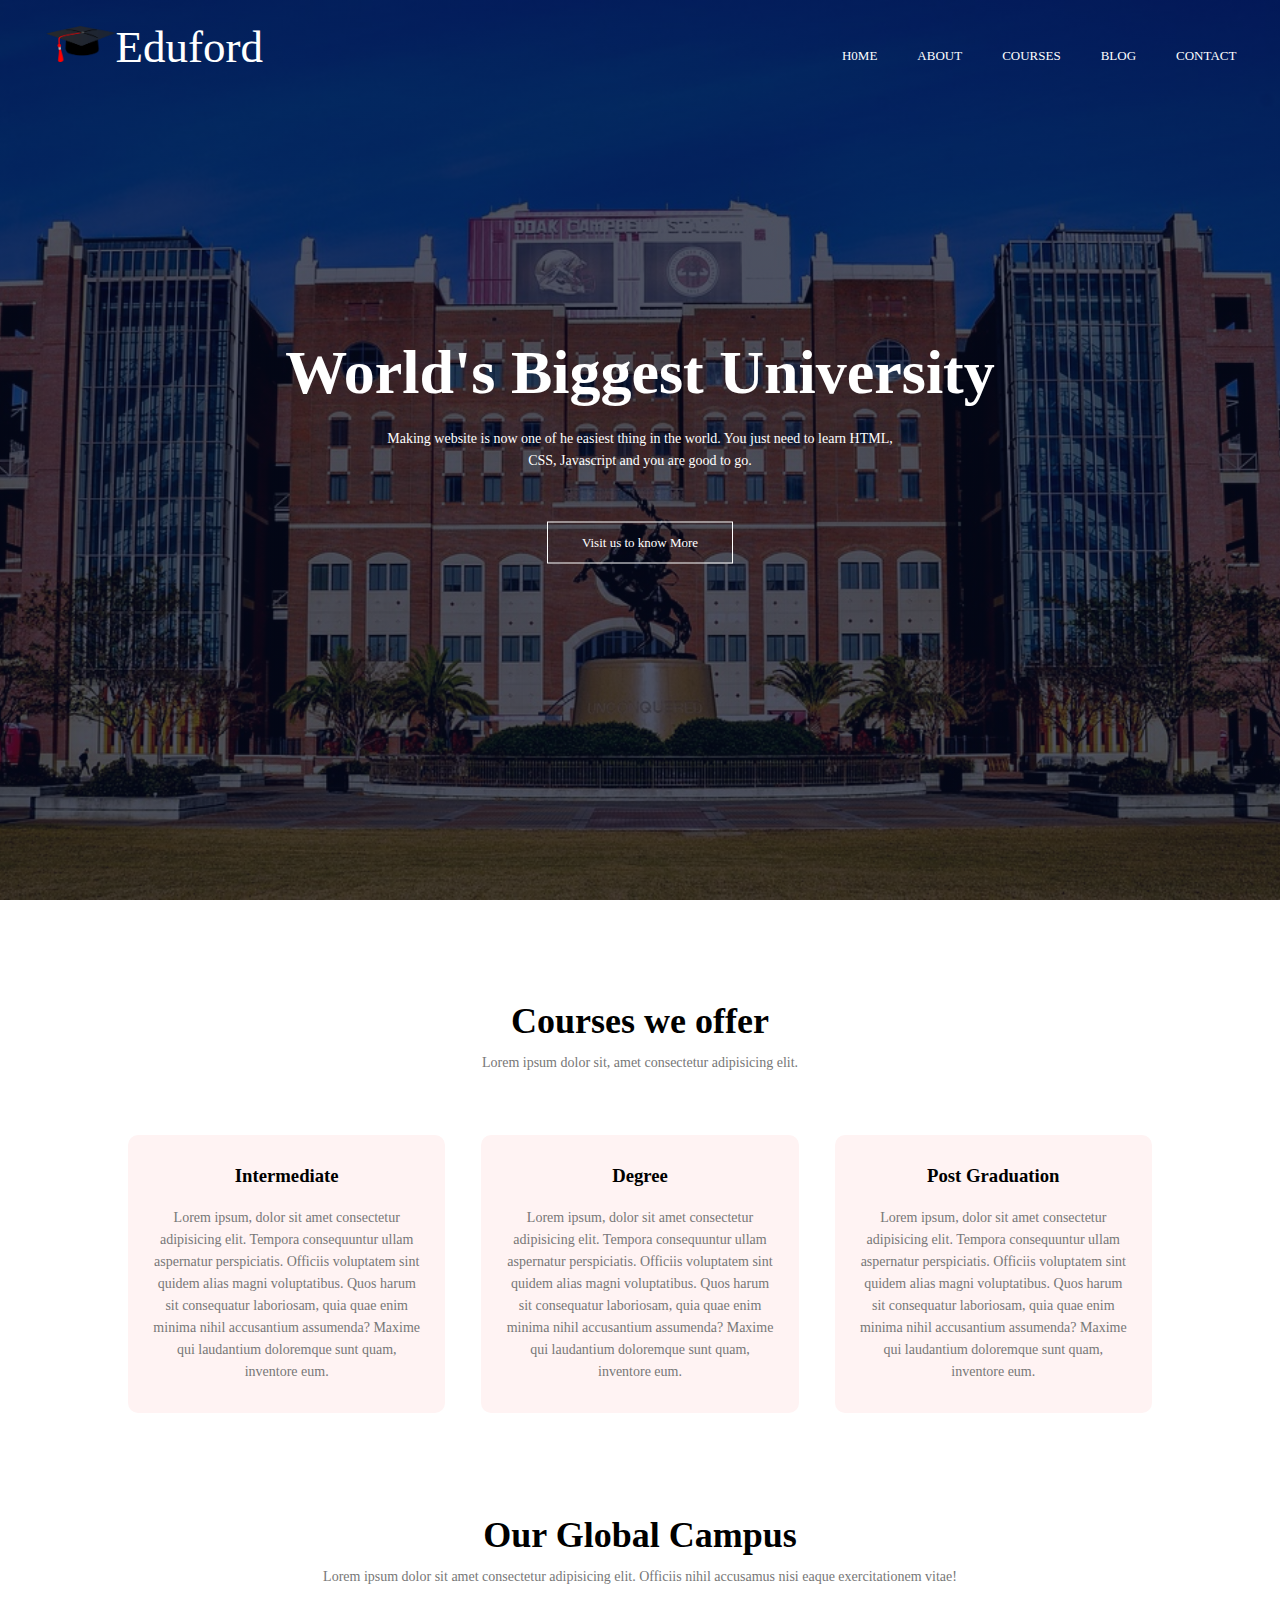
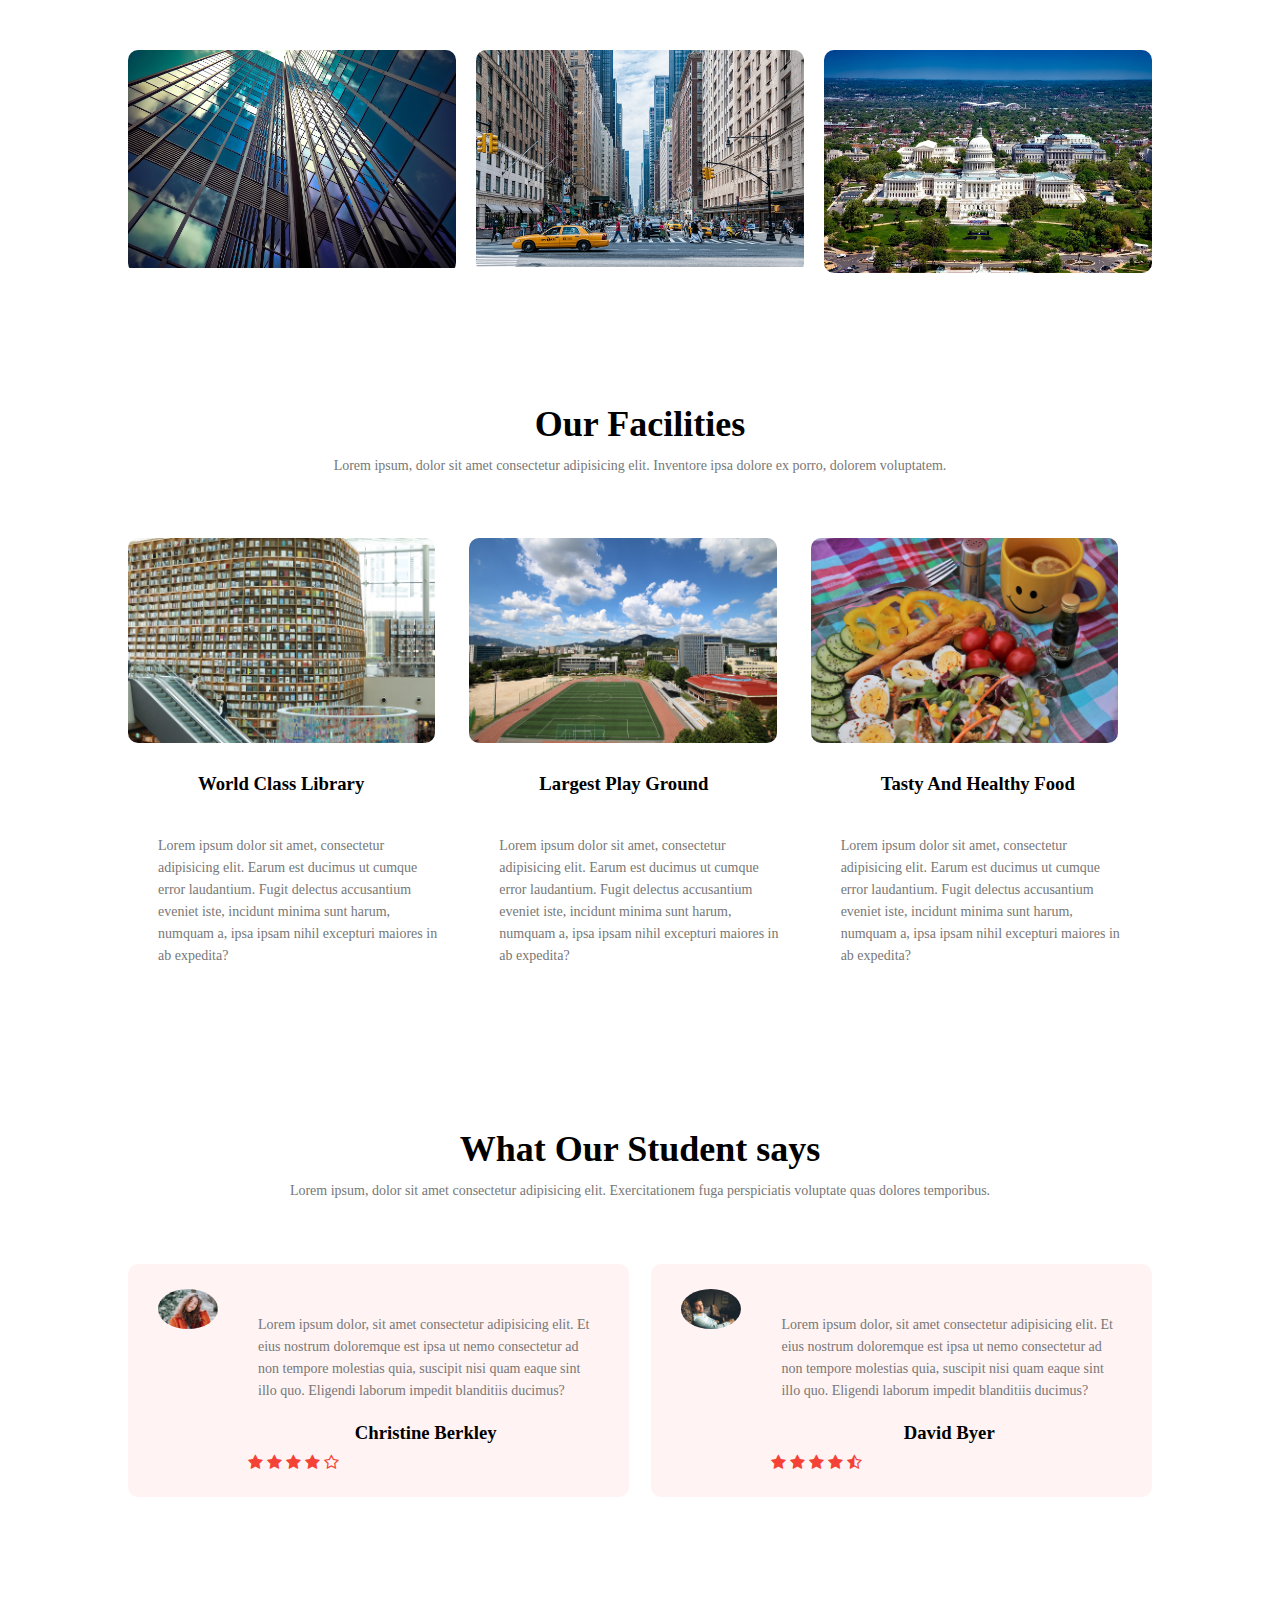
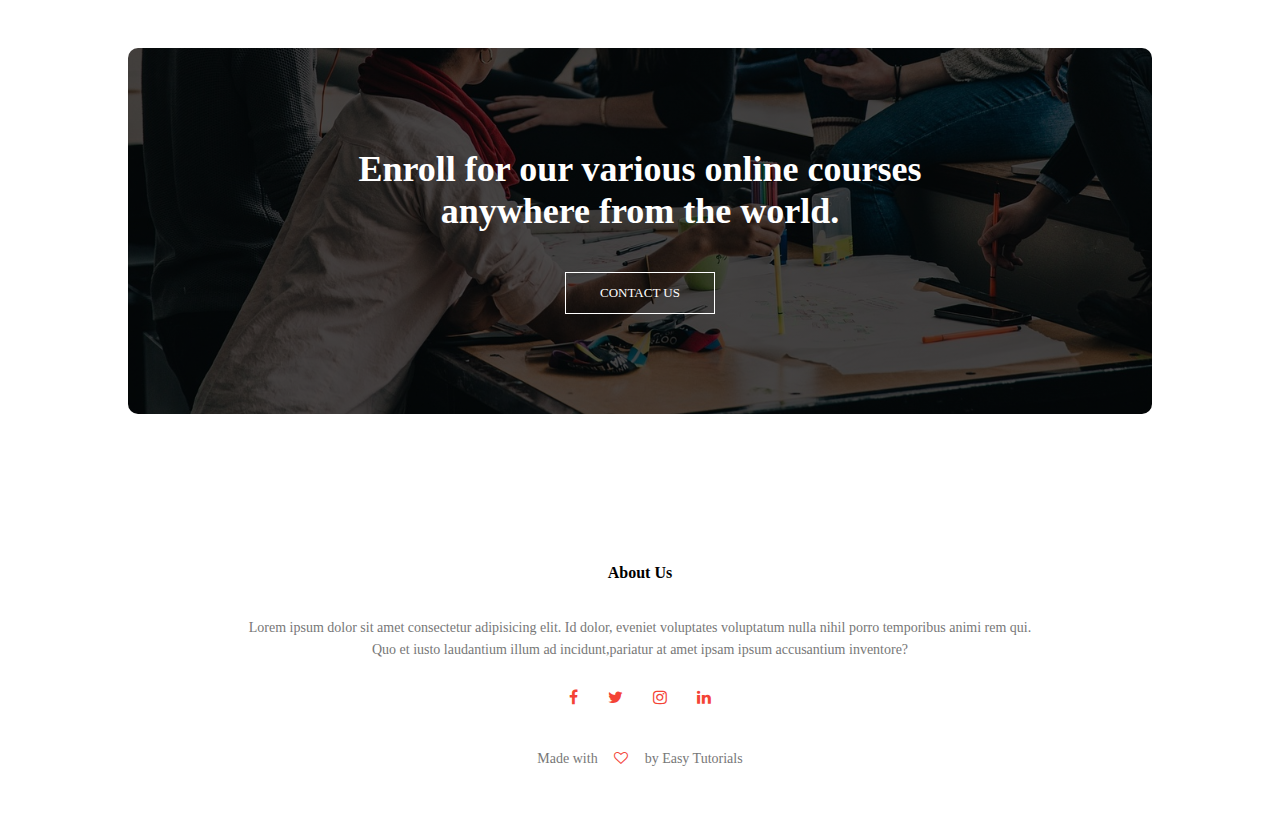
<file: index.html>
<!DOCTYPE html>
<html lang="en">
  <head>
    <meta charset="UTF-8" />
    <meta http-equiv="X-UA-Compatible" content="IE=edge" />
    <meta name="viewport" content="width=device-width, initial-scale=1.0" />
    <title>World's Biggest University</title>
    <link rel="stylesheet" href="style.css" />
    <link
      rel="stylesheet"
      href="https://stackpath.bootstrapcdn.com/font-awesome/4.7.0/css/font-awesome.min.css"
    />
  </head>

  <body>
    <section class="header">
      <nav>
        <a class="name" href="index.html"
          ><img src="graduation_hat.png" />Eduford</a
        >
        <div class="nav-links" id="navLinks">
          <i class="fa fa-times" onclick="hideMenu()"></i>
          <ul>
            <li><a href="index.html">H0ME</a></li>
            <li><a href="About.html">ABOUT</a></li>
            <li><a href="courses.html">COURSES</a></li>
            <li><a href="blog.html">BLOG</a></li>
            <li><a href="contact.html">CONTACT</a></li>
          </ul>
        </div>
        <i class="fa fa-bars" onclick="showMenu()"></i>
      </nav>

      <div class="text-box">
        <h1>World's Biggest University</h1>
        <p>
          Making website is now one of he easiest thing in the world. You just
          need to learn HTML, <br />CSS, Javascript and you are good to go.
        </p>
        <a href="" class="hero-btn">Visit us to know More</a>
      </div>
    </section>

    <!-- Course -->
    <section class="courses">
      <h1>Courses we offer</h1>
      <p>Lorem ipsum dolor sit, amet consectetur adipisicing elit.</p>

      <div class="row">
        <div class="course-col">
          <h3>Intermediate</h3>
          <p>
            Lorem ipsum, dolor sit amet consectetur adipisicing elit. Tempora
            consequuntur ullam aspernatur perspiciatis. Officiis voluptatem sint
            quidem alias magni voluptatibus. Quos harum sit consequatur
            laboriosam, quia quae enim minima nihil accusantium assumenda?
            Maxime qui laudantium doloremque sunt quam, inventore eum.
          </p>
        </div>

        <div class="course-col">
          <h3>Degree</h3>
          <p>
            Lorem ipsum, dolor sit amet consectetur adipisicing elit. Tempora
            consequuntur ullam aspernatur perspiciatis. Officiis voluptatem sint
            quidem alias magni voluptatibus. Quos harum sit consequatur
            laboriosam, quia quae enim minima nihil accusantium assumenda?
            Maxime qui laudantium doloremque sunt quam, inventore eum.
          </p>
        </div>

        <div class="course-col">
          <h3>Post Graduation</h3>
          <p>
            Lorem ipsum, dolor sit amet consectetur adipisicing elit. Tempora
            consequuntur ullam aspernatur perspiciatis. Officiis voluptatem sint
            quidem alias magni voluptatibus. Quos harum sit consequatur
            laboriosam, quia quae enim minima nihil accusantium assumenda?
            Maxime qui laudantium doloremque sunt quam, inventore eum.
          </p>
        </div>
      </div>
    </section>

    <!-- Campus -->
    <section class="campus">
      <h1>Our Global Campus</h1>
      <p>
        Lorem ipsum dolor sit amet consectetur adipisicing elit. Officiis nihil
        accusamus nisi eaque exercitationem vitae!
      </p>

      <div class="row">
        <div class="campus-col">
          <img src="architecture.jpg" />
          <div class="layer">
            <h3>LONDON</h3>
          </div>
        </div>

        <div class="campus-col">
          <img src="new_york.jpg" />
          <div class="layer">
            <h3>NEW YORK</h3>
          </div>
        </div>

        <div class="campus-col">
          <img src="washington.jpg" />
          <div class="layer">
            <h3>WASHINGTON</h3>
          </div>
        </div>
      </div>
    </section>

    <!-- Facilities -->
    <section class="facilities">
      <h1>Our Facilities</h1>
      <p>
        Lorem ipsum, dolor sit amet consectetur adipisicing elit. Inventore ipsa
        dolore ex porro, dolorem voluptatem.
      </p>

      <div class="row">
        <div class="facilities-col">
          <img src="library.jpg">
          <h3>World Class Library</h3>
          <p>
            Lorem ipsum dolor sit amet, consectetur adipisicing elit. Earum est
            ducimus ut cumque error laudantium. Fugit delectus accusantium
            eveniet iste, incidunt minima sunt harum, numquam a, ipsa ipsam
            nihil excepturi maiores in ab expedita?
          </p>
        </div>
        <div class="facilities-col">
          <img src="playground.jpg">
          <h3>Largest Play Ground</h3>
          <p>
            Lorem ipsum dolor sit amet, consectetur adipisicing elit. Earum est
            ducimus ut cumque error laudantium. Fugit delectus accusantium
            eveniet iste, incidunt minima sunt harum, numquam a, ipsa ipsam
            nihil excepturi maiores in ab expedita?
          </p>
        </div>
        <div class="facilities-col">
          <img src="tasty_food.jpg">
          <h3>Tasty And Healthy Food</h3>
          <p>
            Lorem ipsum dolor sit amet, consectetur adipisicing elit. Earum est
            ducimus ut cumque error laudantium. Fugit delectus accusantium
            eveniet iste, incidunt minima sunt harum, numquam a, ipsa ipsam
            nihil excepturi maiores in ab expedita?
          </p>
        </div>
      </div>
    </section>

    <!-- Testimonial -->
    <section class="testimonials">
      <h1>What Our Student says</h1>
      <p>Lorem ipsum, dolor sit amet consectetur adipisicing elit.
        Exercitationem fuga perspiciatis voluptate quas dolores temporibus.</p>

        <div class="row">
          <div class="testimonial-col">
            <img src="women.jpg" alt="">
            <div>
              <p>Lorem ipsum dolor, sit amet consectetur adipisicing elit. Et eius 
                nostrum doloremque est ipsa ut nemo consectetur ad non tempore molestias quia, 
                suscipit nisi quam eaque sint illo quo. Eligendi laborum impedit blanditiis 
                ducimus?</p>
                <h3>Christine Berkley</h3>
                <i class="fa fa-star"></i>
                <i class="fa fa-star"></i>
                <i class="fa fa-star"></i>
                <i class="fa fa-star"></i>
                <i class="fa fa-star-o"></i>
            </div>
          </div>

          <div class="testimonial-col">
            <img src="man.jpg" alt="">
            <div>
              <p>Lorem ipsum dolor, sit amet consectetur adipisicing elit. Et eius 
                nostrum doloremque est ipsa ut nemo consectetur ad non tempore molestias quia, 
                suscipit nisi quam eaque sint illo quo. Eligendi laborum impedit blanditiis 
                ducimus?</p>
                <h3>David Byer</h3>
                <i class="fa fa-star"></i>
                <i class="fa fa-star"></i>
                <i class="fa fa-star"></i>
                <i class="fa fa-star"></i>
                <i class="fa fa-star-half-o"></i>
            </div>
          </div>
        </div>
    </section>

<!-- Call To Action -->

<section class="cta">
  <h1>Enroll for our various online courses<br> anywhere from the world.</h1>
  <a href="" class="hero-btn">CONTACT US</a>
</section>

<!-- Footer -->
<section class="footer">
  <h4>About Us</h4>
  <p>Lorem ipsum dolor sit amet consectetur adipisicing elit. Id dolor, eveniet 
    voluptates voluptatum nulla nihil porro temporibus animi rem qui. <br>Quo et iusto laudantium 
    illum ad incidunt,pariatur at amet ipsam ipsum accusantium inventore?</p>
    <div class="icons">
      <i class="fa fa-facebook"></i>
      <i class="fa fa-twitter"></i>
      <i class="fa fa-instagram"></i>
      <i class="fa fa-linkedin"></i>
      <p>Made with <i class="fa fa-heart-o"></i> by Easy Tutorials</p>
    </div>
</section>

    <!-- Javascript for Toggle Menu -->
    <script>
      var navLinks = document.getElementById("navLinks");
      function showMenu() {
        navLinks.style.right = "0";
      }
      function hideMenu() {
        navLinks.style.right = "-200px";
      }
    </script>
  </body>
</html>
</file>
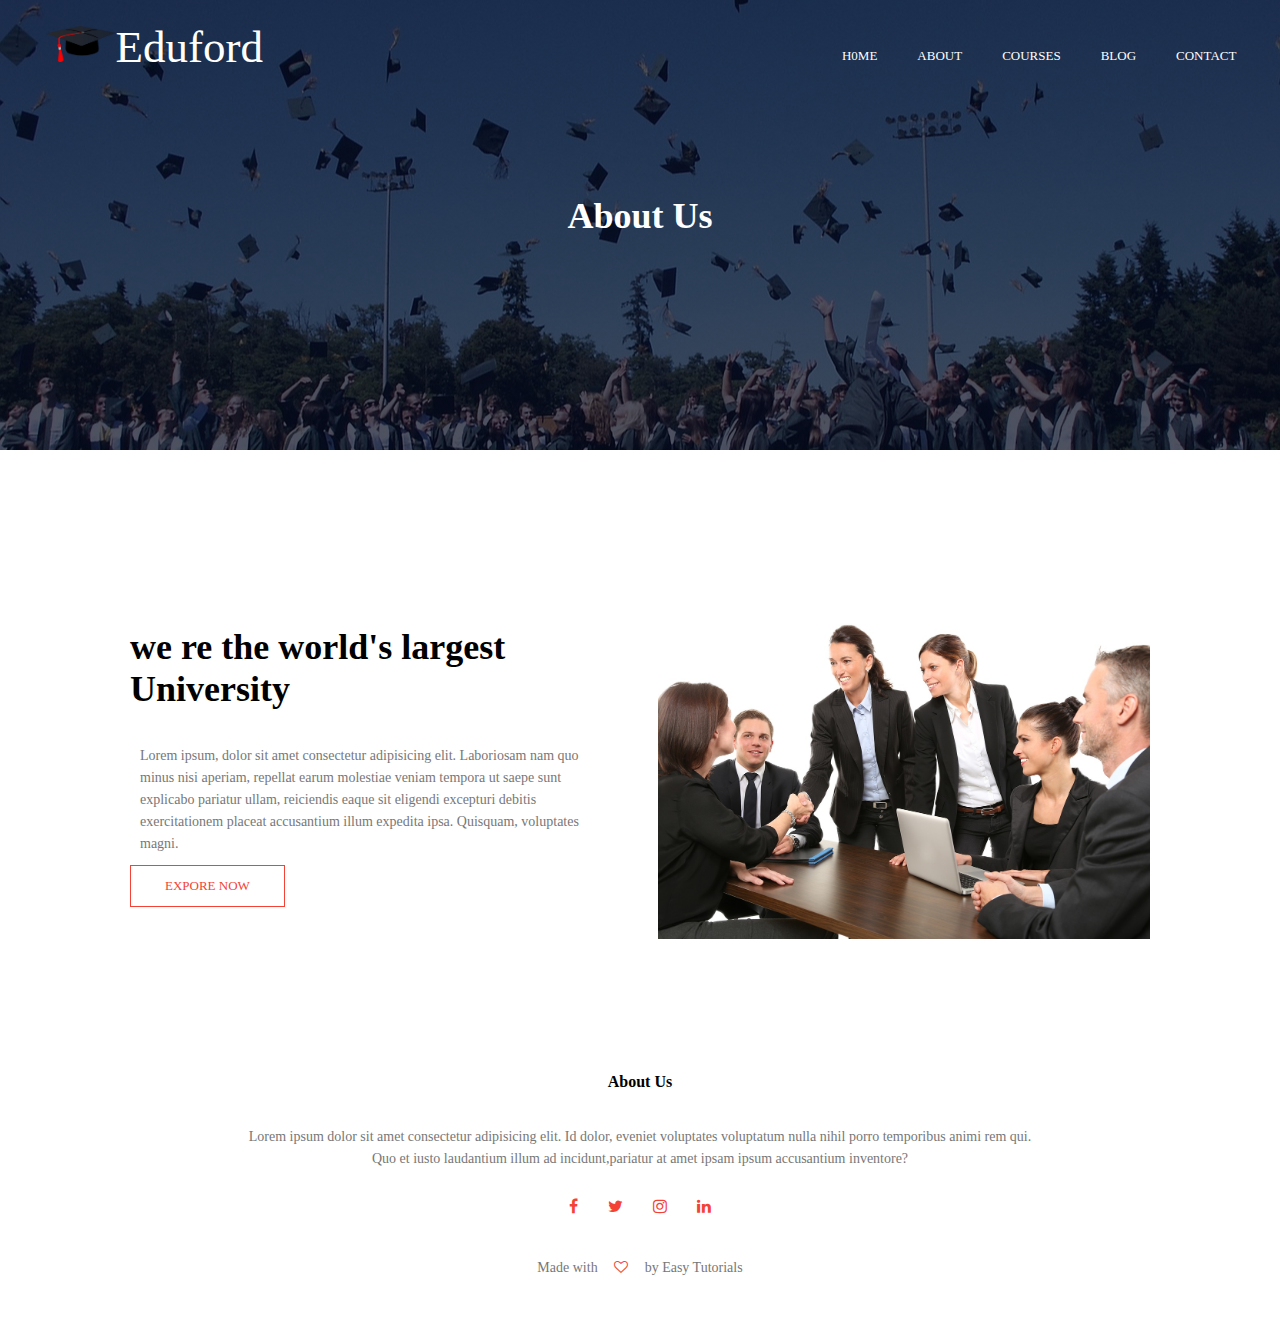
<file: About.html>
<!DOCTYPE html>
<html lang="en">
  <head>
    <meta charset="UTF-8" />
    <meta http-equiv="X-UA-Compatible" content="IE=edge" />
    <meta name="viewport" content="width=device-width, initial-scale=1.0" />
    <title>World's Biggest University</title>
    <link rel="stylesheet" href="style.css" />
    <link
      rel="stylesheet"
      href="https://stackpath.bootstrapcdn.com/font-awesome/4.7.0/css/font-awesome.min.css"
    />
  </head>

  <body>
    <section class="sub-header">
      <nav>
        <a class="name" href="index.html"
          ><img src="graduation_hat.png" />Eduford</a
        >
        <div class="nav-links" id="navLinks">
          <i class="fa fa-times" onclick="hideMenu()"></i>
          <ul>
            <li><a href="index.html">H0ME</a></li>
            <li><a href="About.html">ABOUT</a></li>
            <li><a href="courses.html">COURSES</a></li>
            <li><a href="blog.html">BLOG</a></li>
            <li><a href="contact.html">CONTACT</a></li>
          </ul>
        </div>
        <i class="fa fa-bars" onclick="showMenu()"></i>
      </nav>
      <h1>About Us</h1>
   
    </section>    

<!-- about us content -->
<section class="about-us">
  <div class="row">
    <div class="about-col">
      <h1>we re the world's largest University</h1>
      <p>Lorem ipsum, dolor sit amet consectetur adipisicing elit. Laboriosam nam quo
         minus nisi aperiam, repellat earum molestiae veniam tempora ut saepe sunt explicabo
          pariatur ullam, reiciendis eaque sit eligendi excepturi debitis exercitationem 
          placeat accusantium illum expedita ipsa. Quisquam, voluptates magni.</p>
          <a href="" class="hero-btn red-btn">EXPORE NOW</a>
    </div>
    <div class="about-col">
      <img src="about_us_2.jpg">
    </div>
  </div>
</section>


<!-- Footer -->
<section class="footer">
  <h4>About Us</h4>
  <p>Lorem ipsum dolor sit amet consectetur adipisicing elit. Id dolor, eveniet 
    voluptates voluptatum nulla nihil porro temporibus animi rem qui. <br>Quo et iusto laudantium 
    illum ad incidunt,pariatur at amet ipsam ipsum accusantium inventore?</p>
    <div class="icons">
      <i class="fa fa-facebook"></i>
      <i class="fa fa-twitter"></i>
      <i class="fa fa-instagram"></i>
      <i class="fa fa-linkedin"></i>
      <p>Made with <i class="fa fa-heart-o"></i> by Easy Tutorials</p>
    </div>
</section>

    <!-- Javascript for Toggle Menu -->
    <script>
      var navLinks = document.getElementById("navLinks");
      function showMenu() {
        navLinks.style.right = "0";
      }
      function hideMenu() {
        navLinks.style.right = "-200px";
      }
    </script>
  </body>
</html>
</file>
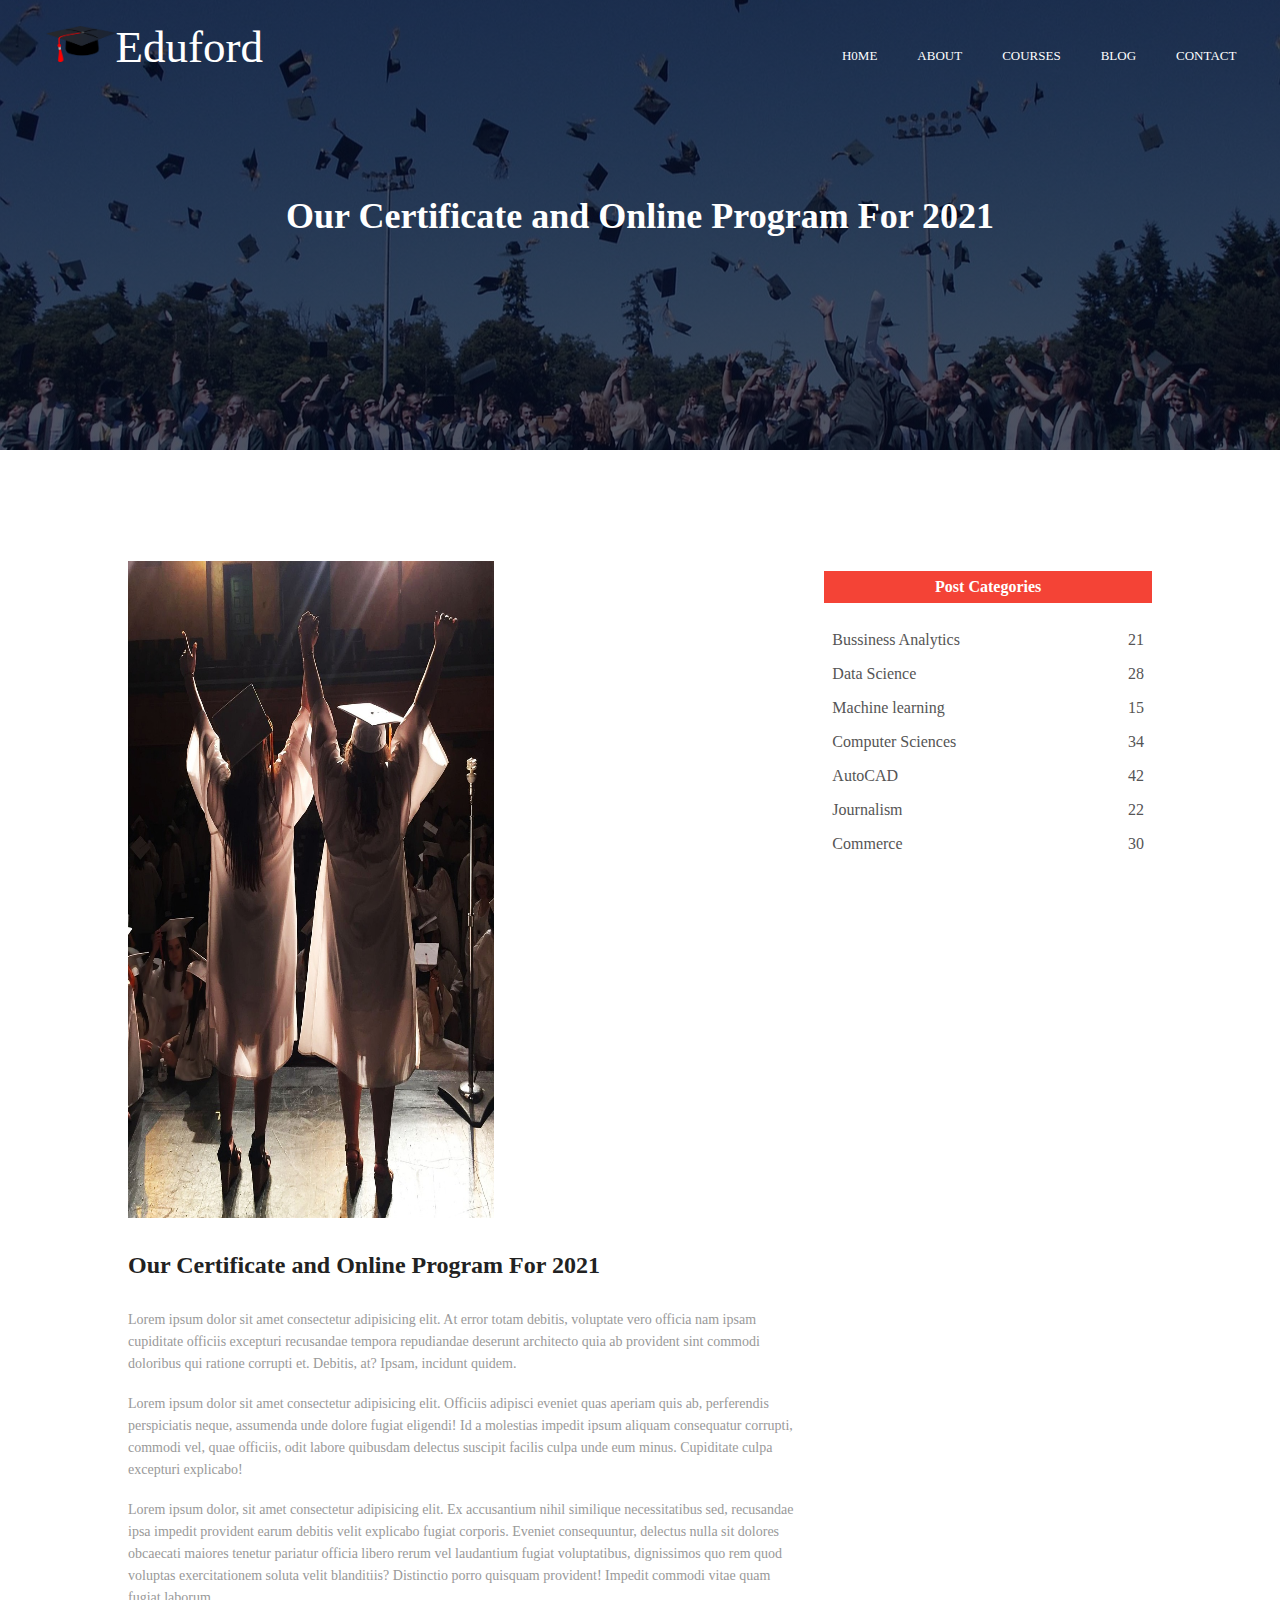
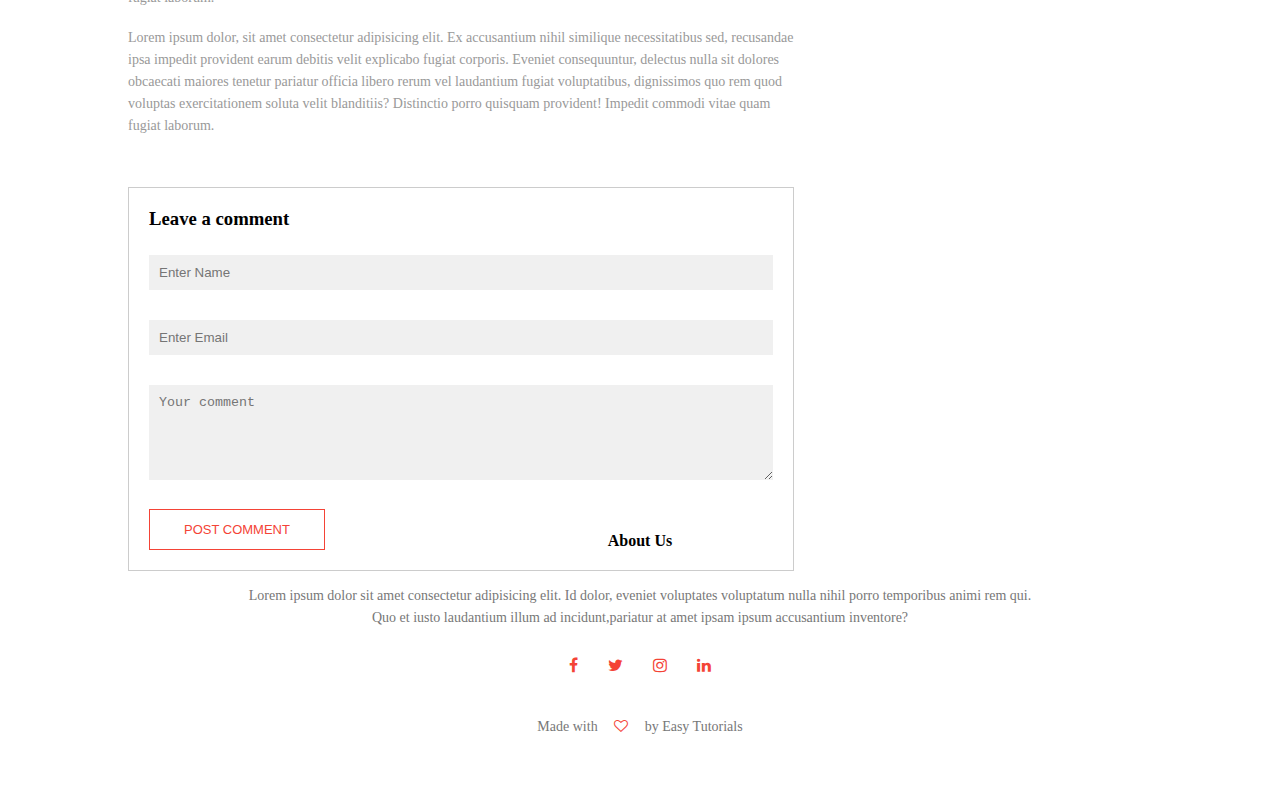
<file: blog.html>
<!DOCTYPE html>
<html lang="en">
  <head>
    <meta charset="UTF-8" />
    <meta http-equiv="X-UA-Compatible" content="IE=edge" />
    <meta name="viewport" content="width=device-width, initial-scale=1.0" />
    <title>World's Biggest University</title>
    <link rel="stylesheet" href="style.css" />
    <link
      rel="stylesheet"
      href="https://stackpath.bootstrapcdn.com/font-awesome/4.7.0/css/font-awesome.min.css"
    />
  </head>

  <body>
    <section class="sub-header">
      <nav>
        <a class="name" href="index.html"
          ><img src="graduation_hat.png" />Eduford</a
        >
        <div class="nav-links" id="navLinks">
          <i class="fa fa-times" onclick="hideMenu()"></i>
          <ul>
            <li><a href="index.html">H0ME</a></li>
            <li><a href="About.html">ABOUT</a></li>
            <li><a href="courses.html">COURSES</a></li>
            <li><a href="blog.html">BLOG</a></li>
            <li><a href="contact.html">CONTACT</a></li>
          </ul>
        </div>
        <i class="fa fa-bars" onclick="showMenu()"></i>
      </nav>
      <h1>Our Certificate and Online Program For 2021</h1>
    </section>    

    <!-- Blog page content -->
    <section class="blog-content">
      <div class="row">
        <div class="blog-left">
          <img src="blog.jpg">
          <h2>Our Certificate and Online Program For 2021 </h2>
          <p>Lorem ipsum dolor sit amet consectetur adipisicing elit. At error totam debitis, 
            voluptate vero officia nam ipsam cupiditate officiis excepturi recusandae tempora 
            repudiandae deserunt architecto quia ab provident sint commodi doloribus qui ratione 
            corrupti et. Debitis, at? Ipsam, incidunt quidem.</p>
            <br>
            <p>Lorem ipsum dolor sit amet consectetur adipisicing elit. Officiis adipisci eveniet
               quas aperiam quis ab, perferendis perspiciatis neque, assumenda unde dolore fugiat
               eligendi! Id a molestias impedit ipsum aliquam consequatur corrupti, commodi vel,
               quae officiis, odit labore quibusdam delectus suscipit facilis culpa unde eum 
               minus. Cupiditate culpa excepturi explicabo!</p>
               <br>
               <p>Lorem ipsum dolor, sit amet consectetur adipisicing elit. Ex accusantium nihil
                 similique necessitatibus sed, recusandae ipsa impedit provident earum debitis velit
                 explicabo fugiat corporis. Eveniet consequuntur, delectus nulla sit dolores obcaecati
                 maiores tenetur pariatur officia libero rerum vel laudantium fugiat voluptatibus,
                 dignissimos quo rem quod voluptas exercitationem soluta velit blanditiis? Distinctio
                 porro quisquam provident! Impedit commodi vitae quam fugiat laborum.</p>
                 <br>
                 <p>Lorem ipsum dolor, sit amet consectetur adipisicing elit. Ex accusantium nihil
                   similique necessitatibus sed, recusandae ipsa impedit provident earum debitis velit
                   explicabo fugiat corporis. Eveniet consequuntur, delectus nulla sit dolores obcaecati
                   maiores tenetur pariatur officia libero rerum vel laudantium fugiat voluptatibus,
                   dignissimos quo rem quod voluptas exercitationem soluta velit blanditiis? Distinctio
                   porro quisquam provident! Impedit commodi vitae quam fugiat laborum.</p>
       
                  <div class="comment-box">
                    <h3>Leave a comment</h3>
                    <form class="comment-form">
                      <input type="text" placeholder="Enter Name">
                      <input type="text" placeholder="Enter Email">
                      <textarea rows="5" placeholder="Your comment"></textarea>
                      <button type="submit" class="hero-btn red-btn">POST COMMENT</button>
                    </form>
                  </div>
       
                  </div>
        <div class="blog-right">
        <h3>Post Categories</h3>
      <div>
        <span>Bussiness Analytics</span>
        <span>21</span>
      </div>
      <div>
        <span>Data Science</span>
        <span>28</span>
      </div>
      <div>
        <span>Machine learning</span>
        <span>15</span>
      </div>
      <div>
        <span>Computer Sciences</span>
        <span>34</span>
      </div>
      <div>
        <span>AutoCAD</span>
        <span>42</span>
      </div>
      <div>
        <span>Journalism</span>
        <span>22</span>
      </div>
      <div>
        <span>Commerce</span>
        <span>30</span>
      </div>
    </div>
  </div>
    </section>

<!-- Footer -->
<section class="footer">
  <h4>About Us</h4>
  <p>Lorem ipsum dolor sit amet consectetur adipisicing elit. Id dolor, eveniet 
    voluptates voluptatum nulla nihil porro temporibus animi rem qui. <br>Quo et iusto laudantium 
    illum ad incidunt,pariatur at amet ipsam ipsum accusantium inventore?</p>
    <div class="icons">
      <i class="fa fa-facebook"></i>
      <i class="fa fa-twitter"></i>
      <i class="fa fa-instagram"></i>
      <i class="fa fa-linkedin"></i>
      <p>Made with <i class="fa fa-heart-o"></i> by Easy Tutorials</p>
    </div>
</section>

    <!-- Javascript for Toggle Menu -->
    <script>
      var navLinks = document.getElementById("navLinks");
      function showMenu() {
        navLinks.style.right = "0";
      }
      function hideMenu() {
        navLinks.style.right = "-200px";
      }
    </script>
  </body>
</html>
</file>
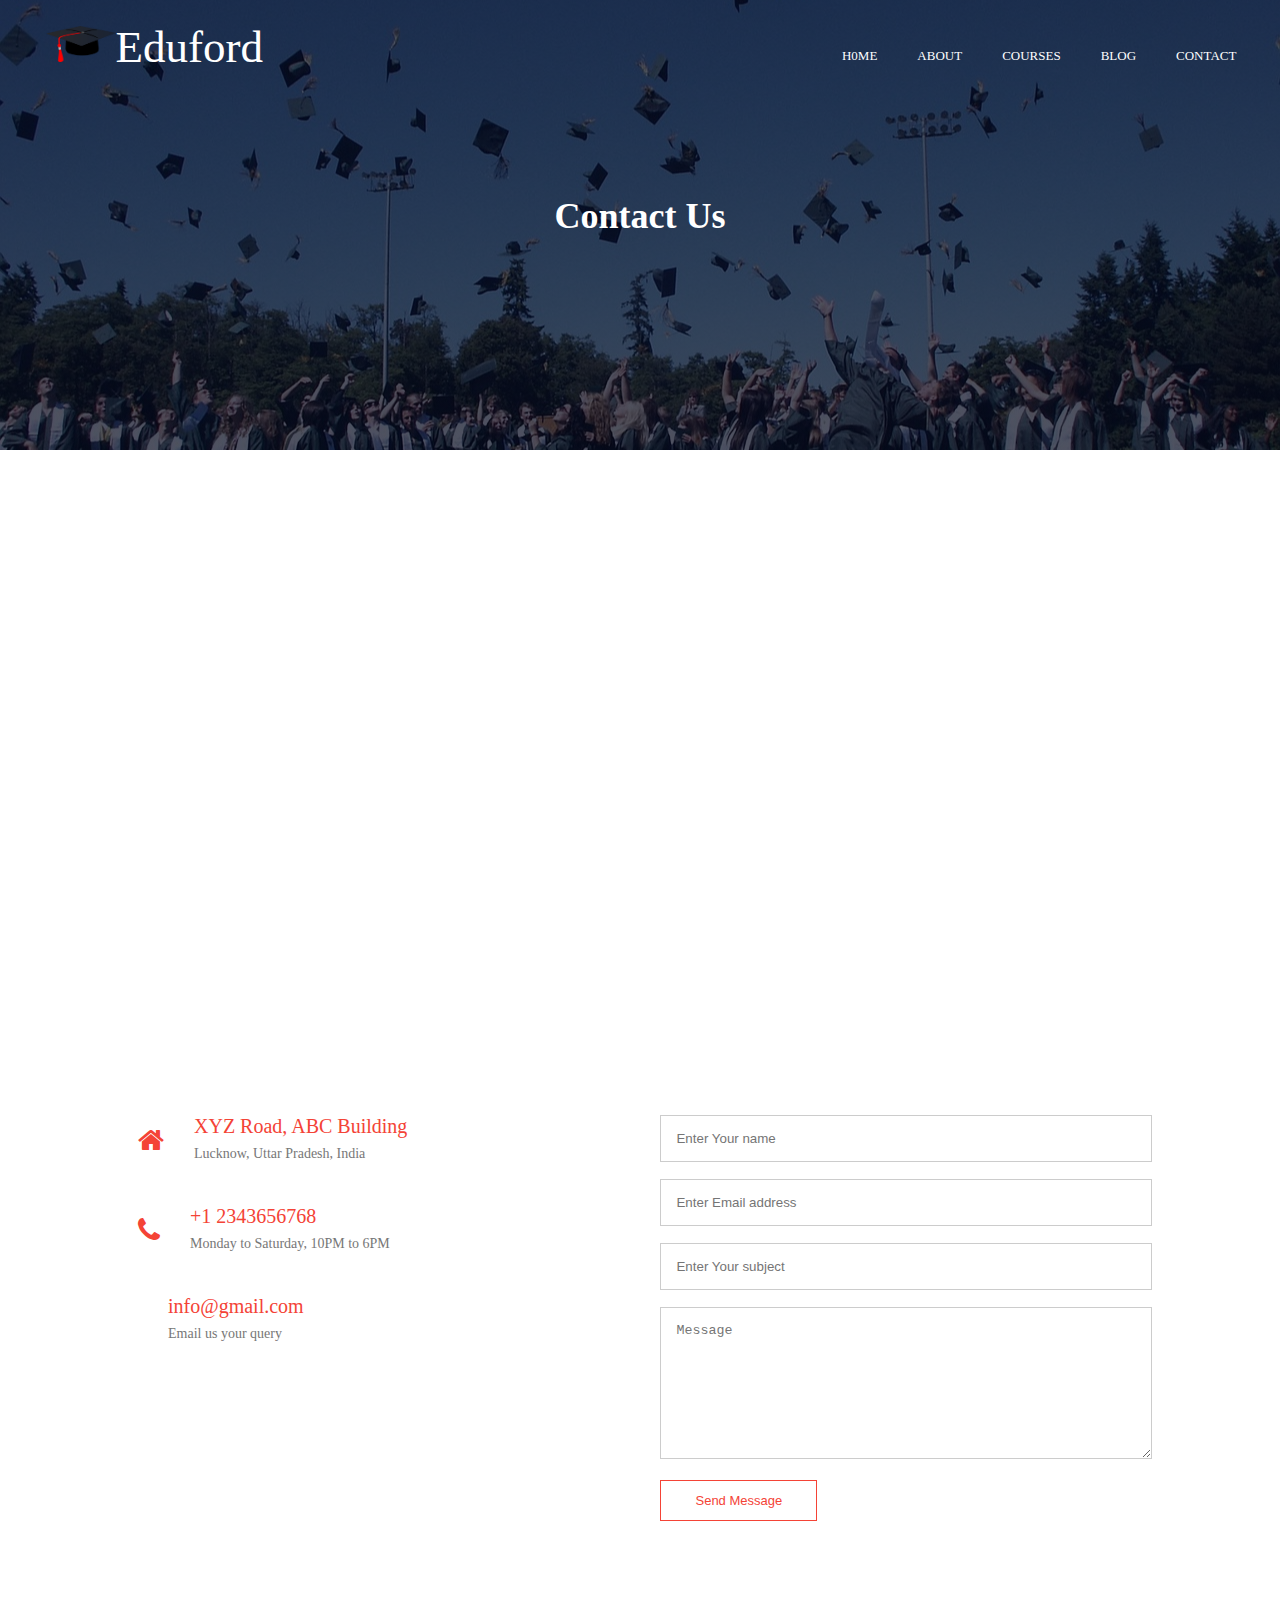
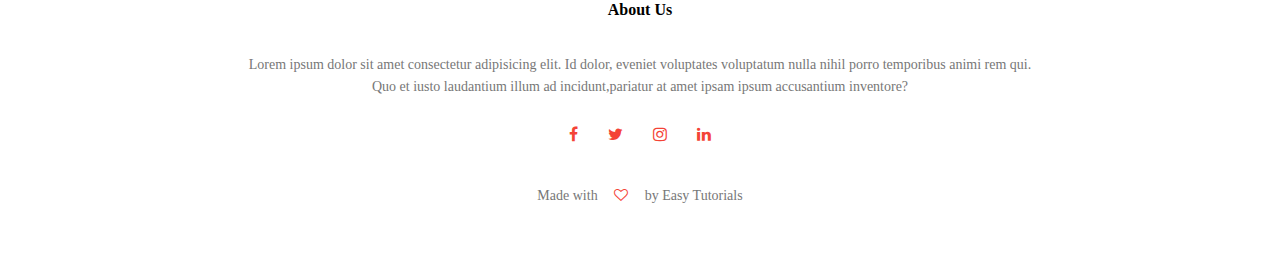
<file: contact.html>
<!DOCTYPE html>
<html lang="en">
  <head>
    <meta charset="UTF-8" />
    <meta http-equiv="X-UA-Compatible" content="IE=edge" />
    <meta name="viewport" content="width=device-width, initial-scale=1.0" />
    <title>World's Biggest University</title>
    <link rel="stylesheet" href="style.css" />
    <link
      rel="stylesheet"
      href="https://stackpath.bootstrapcdn.com/font-awesome/4.7.0/css/font-awesome.min.css"
    />
  </head>

  <body>
    <section class="sub-header">
      <nav>
        <a class="name" href="index.html"
          ><img src="graduation_hat.png" />Eduford</a
        >
        <div class="nav-links" id="navLinks">
          <i class="fa fa-times" onclick="hideMenu()"></i>
          <ul>
            <li><a href="index.html">H0ME</a></li>
            <li><a href="About.html">ABOUT</a></li>
            <li><a href="courses.html">COURSES</a></li>
            <li><a href="blog.html">BLOG</a></li>
            <li><a href="contact.html">CONTACT</a></li>
          </ul>
        </div>
        <i class="fa fa-bars" onclick="showMenu()"></i>
      </nav>
      <h1>Contact Us</h1>
    </section>

    <!-- Contect Us -->
    <section class="location">
      <iframe
        src="https://www.google.com/maps/embed?pb=!1m18!1m12!1m3!1d113911.20573097582!2d80.94251274999999!3d26.848692!2m3!1f0!2f0!3f0!3m2!1i1024!2i768!4f13.1!3m3!1m2!1s0x399bfd991f32b16b%3A0x93ccba8909978be7!2sLucknow%2C%20Uttar%20Pradesh!5e0!3m2!1sen!2sin!4v1689080705477!5m2!1sen!2sin"
        width="600"
        height="450"
        style="border: 0"
        allowfullscreen=""
        loading="lazy"
        referrerpolicy="no-referrer-when-downgrade"
      ></iframe>
    </section>

<section class="contact-us">

  <div class="row">
    <div class="contact-col">
      <div>
         <i class="fa fa-home"></i> 
         <span>
          <h5>XYZ Road, ABC Building</h5>
          <p>Lucknow, Uttar Pradesh, India</p>
         </span>
      </div>
      <div>
        <i class="fa fa-phone"></i> 
        <span>
         <h5>+1 2343656768</h5>
         <p>Monday to Saturday, 10PM to 6PM</p>
        </span>
     </div>
     <div>
      <i class="fa fa-envolope-o"></i> 
      <span>
       <h5>info@gmail.com</h5>
       <p>Email us your query</p>
      </span>
   </div>
 </div>

 <div class="contact-col">
  <form action="filehandler.php" method="post">
    <input type="text" name="name" placeholder="Enter Your name" required>
    <input type="email" name="email" placeholder="Enter Email address" required>
    <input type="text" name="subject" placeholder="Enter Your subject" required>
    <textarea rows="8" name="Message" placeholder="Message" required></textarea>
    <button type="submit" class="hero-btn red-btn">Send Message</button>
  </form>
 </div>

</section>
    <!-- Footer -->
    <section class="footer">
      <h4>About Us</h4>
      <p>
        Lorem ipsum dolor sit amet consectetur adipisicing elit. Id dolor,
        eveniet voluptates voluptatum nulla nihil porro temporibus animi rem
        qui. <br />Quo et iusto laudantium illum ad incidunt,pariatur at amet
        ipsam ipsum accusantium inventore?
      </p>
      <div class="icons">
        <i class="fa fa-facebook"></i>
        <i class="fa fa-twitter"></i>
        <i class="fa fa-instagram"></i>
        <i class="fa fa-linkedin"></i>
        <p>Made with <i class="fa fa-heart-o"></i> by Easy Tutorials</p>
      </div>
    </section>

    <!-- Javascript for Toggle Menu -->
    <script>
      var navLinks = document.getElementById("navLinks");
      function showMenu() {
        navLinks.style.right = "0";
      }
      function hideMenu() {
        navLinks.style.right = "-200px";
      }
    </script>
  </body>
</html>
</file>
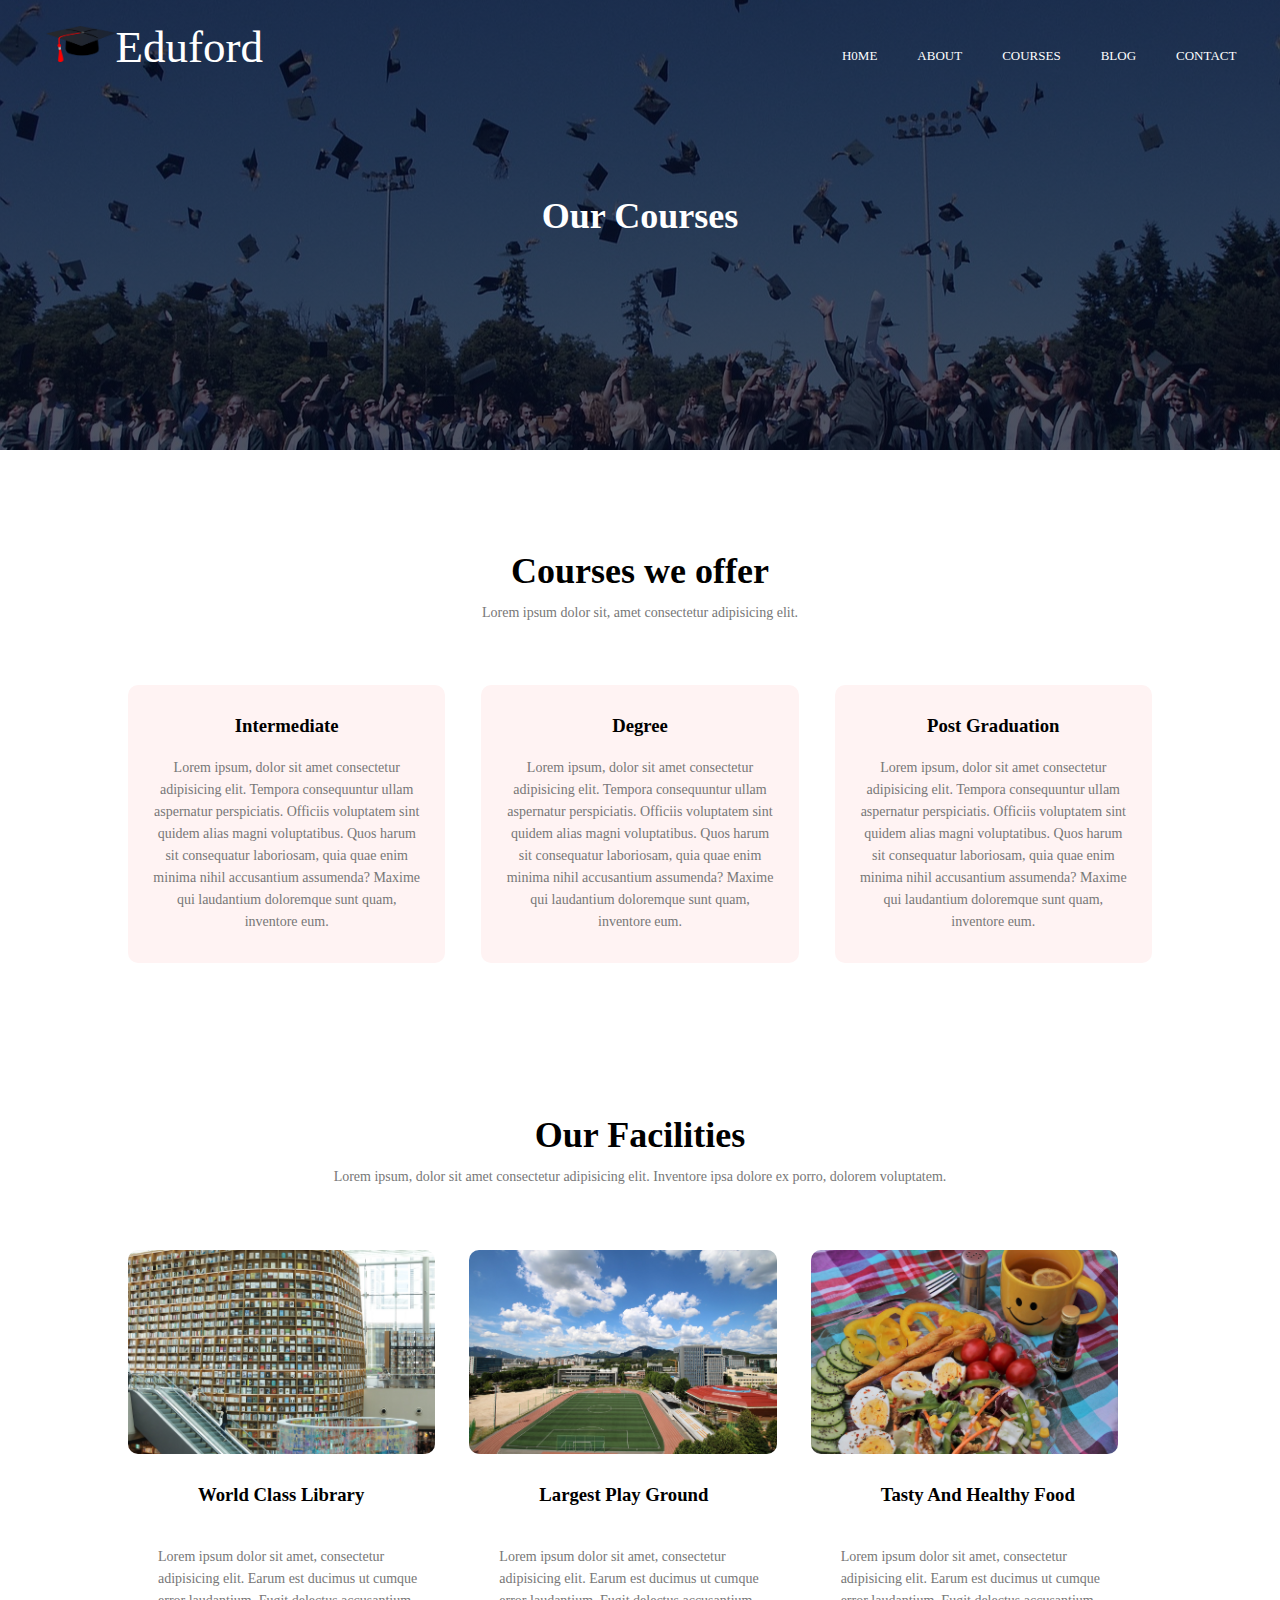
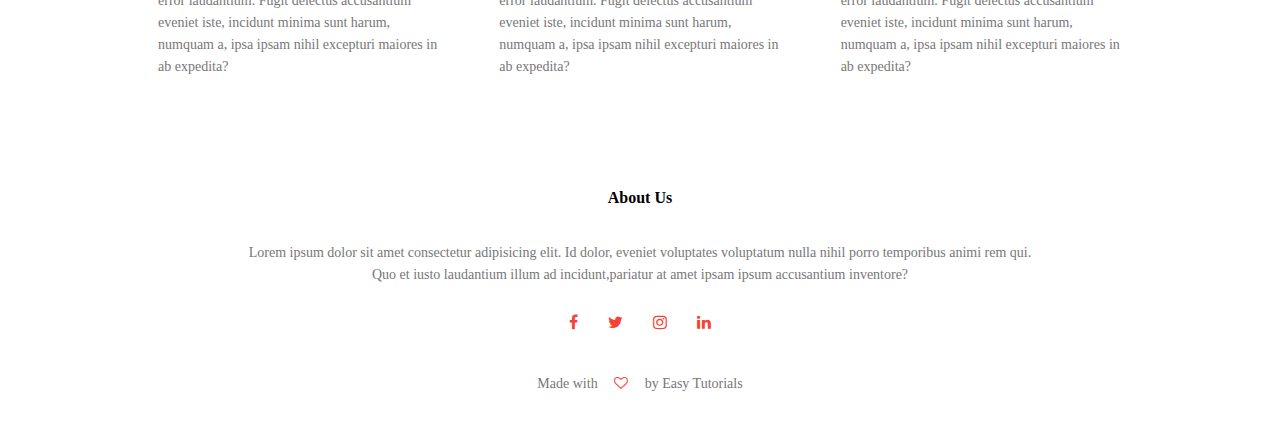
<file: courses.html>
<!DOCTYPE html>
<html lang="en">
  <head>
    <meta charset="UTF-8" />
    <meta http-equiv="X-UA-Compatible" content="IE=edge" />
    <meta name="viewport" content="width=device-width, initial-scale=1.0" />
    <title>World's Biggest University</title>
    <link rel="stylesheet" href="style.css" />
    <link
      rel="stylesheet"
      href="https://stackpath.bootstrapcdn.com/font-awesome/4.7.0/css/font-awesome.min.css"
    />
  </head>

  <body>
    <section class="sub-header">
      <nav>
        <a class="name" href="index.html"
          ><img src="graduation_hat.png" />Eduford</a
        >
        <div class="nav-links" id="navLinks">
          <i class="fa fa-times" onclick="hideMenu()"></i>
          <ul>
            <li><a href="index.html">H0ME</a></li>
            <li><a href="About.html">ABOUT</a></li>
            <li><a href="courses.html">COURSES</a></li>
            <li><a href="blog.html">BLOG</a></li>
            <li><a href="contact.html">CONTACT</a></li>
          </ul>
        </div>
        <i class="fa fa-bars" onclick="showMenu()"></i>
      </nav>
      <h1>Our Courses</h1>
    </section>    

    <!-- Courses -->
    <section class="courses">
      <h1>Courses we offer</h1>
      <p>Lorem ipsum dolor sit, amet consectetur adipisicing elit.</p>

      <div class="row">
        <div class="course-col">
          <h3>Intermediate</h3>
          <p>
            Lorem ipsum, dolor sit amet consectetur adipisicing elit. Tempora
            consequuntur ullam aspernatur perspiciatis. Officiis voluptatem sint
            quidem alias magni voluptatibus. Quos harum sit consequatur
            laboriosam, quia quae enim minima nihil accusantium assumenda?
            Maxime qui laudantium doloremque sunt quam, inventore eum.
          </p>
        </div>

        <div class="course-col">
          <h3>Degree</h3>
          <p>
            Lorem ipsum, dolor sit amet consectetur adipisicing elit. Tempora
            consequuntur ullam aspernatur perspiciatis. Officiis voluptatem sint
            quidem alias magni voluptatibus. Quos harum sit consequatur
            laboriosam, quia quae enim minima nihil accusantium assumenda?
            Maxime qui laudantium doloremque sunt quam, inventore eum.
          </p>
        </div>

        <div class="course-col">
          <h3>Post Graduation</h3>
          <p>
            Lorem ipsum, dolor sit amet consectetur adipisicing elit. Tempora
            consequuntur ullam aspernatur perspiciatis. Officiis voluptatem sint
            quidem alias magni voluptatibus. Quos harum sit consequatur
            laboriosam, quia quae enim minima nihil accusantium assumenda?
            Maxime qui laudantium doloremque sunt quam, inventore eum.
          </p>
        </div>
      </div>
    </section>

<!-- Facilities -->
<section class="facilities">
  <h1>Our Facilities</h1>
  <p>
    Lorem ipsum, dolor sit amet consectetur adipisicing elit. Inventore ipsa
    dolore ex porro, dolorem voluptatem.
  </p>

  <div class="row">
    <div class="facilities-col">
      <img src="library.jpg">
      <h3>World Class Library</h3>
      <p>
        Lorem ipsum dolor sit amet, consectetur adipisicing elit. Earum est
        ducimus ut cumque error laudantium. Fugit delectus accusantium
        eveniet iste, incidunt minima sunt harum, numquam a, ipsa ipsam
        nihil excepturi maiores in ab expedita?
      </p>
    </div>
    <div class="facilities-col">
      <img src="playground.jpg">
      <h3>Largest Play Ground</h3>
      <p>
        Lorem ipsum dolor sit amet, consectetur adipisicing elit. Earum est
        ducimus ut cumque error laudantium. Fugit delectus accusantium
        eveniet iste, incidunt minima sunt harum, numquam a, ipsa ipsam
        nihil excepturi maiores in ab expedita?
      </p>
    </div>
    <div class="facilities-col">
      <img src="tasty_food.jpg">
      <h3>Tasty And Healthy Food</h3>
      <p>
        Lorem ipsum dolor sit amet, consectetur adipisicing elit. Earum est
        ducimus ut cumque error laudantium. Fugit delectus accusantium
        eveniet iste, incidunt minima sunt harum, numquam a, ipsa ipsam
        nihil excepturi maiores in ab expedita?
      </p>
    </div>
  </div>
</section>

<!-- Footer -->
<section class="footer">
  <h4>About Us</h4>
  <p>Lorem ipsum dolor sit amet consectetur adipisicing elit. Id dolor, eveniet 
    voluptates voluptatum nulla nihil porro temporibus animi rem qui. <br>Quo et iusto laudantium 
    illum ad incidunt,pariatur at amet ipsam ipsum accusantium inventore?</p>
    <div class="icons">
      <i class="fa fa-facebook"></i>
      <i class="fa fa-twitter"></i>
      <i class="fa fa-instagram"></i>
      <i class="fa fa-linkedin"></i>
      <p>Made with <i class="fa fa-heart-o"></i> by Easy Tutorials</p>
    </div>
</section>

    <!-- Javascript for Toggle Menu -->
    <script>
      var navLinks = document.getElementById("navLinks");
      function showMenu() {
        navLinks.style.right = "0";
      }
      function hideMenu() {
        navLinks.style.right = "-200px";
      }
    </script>
  </body>
</html>
</file>
<file: style.css>
*{
    margin: 0;
    padding: 0;
}

.header{
    list-style: none;
    height: 100vh;
    background-image: linear-gradient(rgba(4,9,30,0.7), rgba(4,9,30,0.7)), url(university.jpg);
    background-position: center;
    background-size: cover;
    position: relative;
}
nav{
    display: flex;
    padding: 1% 2%;
    justify-content: space-between;
    align-items: center;
}
nav img{
    width: 70px;
    padding-left: 20px;
}
.nav-links{
    flex: 1;
    text-align: right;
}
.name{
    text-decoration: none;
    color:white;
    font-size: 45px;
    font-family: serif;
}
.nav-links ul li{
    list-style: none;
    position: relative;
    display: inline-block;
    padding: 10px 18px;
    font-size: 40px;
}
.nav-links ul li a{
    color: white;
    text-decoration: none;
    font-size: 13px;
}
.nav-links ul li::after{
    content: '';
    width: 0%;
    height: 2px;
    background: #f44336;
    display: block;
    margin: auto;
    transition: 0.5s;
}
.nav-links ul li:hover::after{
    width: 100%;
}
.text-box{
    width: 90%;
    position: absolute;
    color: white;
    top: 50%;
    left: 50%;
    transform: translate(-50%,-50%);
    text-align: center;   
}
.text-box h1{
    font-size: 62px;
}
.text-box p{
    margin: 10px 0 40px;
    font-size: 14px;
    color: #fff;
}
.hero-btn{
    display: inline-block;
    text-decoration: none;
    color: #fff;
    border: 1px solid #fff;
    padding: 12px 34px;
    font-size: 13px;
    background: transparent;
    position: relative;
}
.hero-btn:hover{
    border: 1px solid #f44336;
    background: #f44336;
    transition: 1s;
}
nav .fa{
    display: none;
}
@media(max-width: 700px){
    .text-box h1{
        font-size: 20px;
    }
    .nav-links ul li{
        display: block;
    }
    .nav-links{
        position: fixed;
        background: #f44336;
        height: 100vh;
        width:200px;
        top:0;
        right: -200px;
        text-align: left;
        z-index: 2;
        transition: 1s;
    }
    nav .fa{
        display: block;
        color: #fff;
        font-size: 22px;
        margin: 10px;
        cursor: pointer;
    }
    .nav-links ul{
        padding: 30px;
    }
}

/* courses */
.courses{
    width: 80%;
    margin: auto;
    text-align: center;
    padding-top:100px;
}
h1{
    font-size: 36px;
    font-weight: 600;
}
p{
    color: #777;
    font-size: 14px;
    font-weight: 300;
    line-height: 22px;
    padding: 10px;
}
.row{
    margin-top: 5%;
    display: flex;
    justify-content: space-between;
}
.course-col{
    flex-basis: 31%;
    background: #fff3f3;
    border-radius: 10px;
    margin-bottom: 5%;
    padding: 20px 12px;
    box-sizing: border-box;
    transition: 0.5s;
}
h3{
    text-align: center;
    font-weight: 600;
    margin: 10px 0;
}
.course-col:hover{
    box-shadow: 0 0 20px 0px rgba(0,0,0,0.5);
}
@media(max-width: 700px){
    .row{
        flex-direction: column;
    }
}

/* campus */
.campus{
    width: 80%;
    height: 60%;
    margin: auto;
    text-align: center;
    padding-top: 50px;
}
.campus-col{
    flex-basis: 32%;
    border-radius: 10px;
    margin-bottom: 30px;
    position: relative;
    overflow: hidden;
}
.campus-col img{
    width: 100%;
    display: block;
}
.layer{
    background:transparent;
    height:100%;
    width:100%;
    position:absolute;
    top:0;
    left:0;
    transition: 0.5s;
}
.layer:hover{
    background:rgba(226,0,0,0.7);
}
.layer h3{
    width: 100%;
    font-weight: 500;
    color: #fff;
    font-size: 26px;
    bottom: 0;
    left: 50%;
    transform: translate(-50%);
    position: absolute;
    opacity: 0;
}
.layer:hover h3{
    bottom: 49%;
    opacity: 1;
}

/* Facilities */
.facilities{
    width: 80%;
    margin: auto;
    text-align: center;
    padding-top: 100px;
}
.facilities-col{
    flex-basis: 100%;
    border-radius: 10px;
    margin-bottom: 5%;
    text-align: left;
}
.facilities-col img{
    width: 90%;
    border-radius: 10px;
    display: flex;
    justify-content: space-between;
}
.facilities-col p{
    padding:10px 30px 10px 30px;
}
.facilities-col h3{
    margin-top: 10px;
    margin-bottom: 10px;
    text-align: left;
    padding: auto;
    padding: 20px 70px;
}

/* Testimonial */
.testimonials{
    width: 80%;
    margin: auto;
    padding-top: 100px;
    text-align: center;
}
.testimonial-col{
    flex-basis: 44%;
    border-radius: 10px;
    margin-bottom: 5%;
    text-align: left;
    background: #fff3f3;
    padding: 25px;
    cursor: pointer;
    display: flex;
}
.testimonial-col img{
    height: 40px;
    margin-left: 5px;
    margin-right: 30px;
    border-radius: 50%;
}
.testimonial-col p{
    margin-top: 15px;
    text-align: left;
}
.testimonial-col .fa{
    color: #f44336;
}
@media(max-width: 700px){
    .testimonial-col img{
        margin-left: 0px;
        margin-right: 15px;
    } 
}

/* call to action */
.cta{
    margin: 100px auto;
    width: 80%;
    background-image: linear-gradient(rgba(0,0,0,0.7),rgba(0,0,0,0.7)),url(group.jpg);
    background-position: center;
    background-size: cover;
    border-radius: 10px;
    text-align: center;
    padding: 100px 0;
}
.cta h1{
    color:#fff;
    margin-bottom: 40px;
    padding: 0;
}
@media(max-width: 700px){
    .cta h1{
        font-size: 24px;
    }
}

/* Footer */
.footer{
    width: 100%;
    text-align: center;
    padding: 30px 0px;
}
.footer h4{
    margin-bottom: 25px;
    margin-top:20px;
}
.icons .fa{
    color: #f44336;
    margin: 0 13px;
    cursor: pointer;
    padding: 18px 0;
}
.fa-heart-o{
    color: #f44336;
}

/* About Us Page */
.sub-header{
    height: 50vh;
    width:100%;
    background-image: linear-gradient(rgba(4,9,30,0.7),rgba(4,9,30,0.7)),url(about_us.jpg);
    background-position: center;
    background-size: cover;
    text-align: center;
    color: #fff;
}
.sub-header h1{
    margin-top: 100px;  
}
.about-us{
    width: 80%;
    margin: auto;
    padding-top: 80px;
    padding-bottom: 50px;
}
.about-col{
    flex-basis: 48%;
    padding: 30px 2px;
}
.about-col img{
    width: 100%;
}
.about-col h1{
    padding-top: 0;
}
.about-us h1{
    padding: 15px 0 25px;
}
.red-btn{
    border: 1px solid #f44336;
    background: transparent;
    color:#f44336
}
.red-btn:hover{
    color: white;
}

/* blog-content */
.blog-content{
    width: 80%;
    margin: auto;
    padding: 60px 0;
}
.blog-left{
    flex-basis: 65%;
}
.blog-left img{
    width: 55%;
    height: 45%;
}
.blog-left h2{
    color:#222;
    font-weight: 600;
    margin: 30px 0;
}
.blog-left p{
    color: #999;
    padding: 0;
}

.blog-right{
    flex-basis: 32%;
}
.blog-right h3{
    background: #f44336;
    color:#fff;
    padding: 7px 0;
    font-size: 16px;
    margin-bottom: 20px;
}
.blog-right div{
    display: flex;
    align-items: center;
    justify-content: space-between;
    color: #555;
    padding: 8px;
    box-sizing: border-box;
}
.comment-box{
    border: 1px solid #ccc;
    margin: 50px 0;
    padding: 10px 20px;
}
.comment-box h3{
    text-align: left;
}
.comment-form input, .comment-form textarea{
    width: 100%;
    padding: 10px;
    margin: 15px 0;
    box-sizing: border-box;
    border: none;
    outline: none;
    background: #f0f0f0;
}
.comment-form button{
    margin: 10px 0;
}
@media(max-width:700px){
    .sub-header h1{
        font-size: 24px;
    }
}

/* Contact Us Page */
.location{
    width: 80%;
    margin: auto;
    padding: 80px 0;
}
.location iframe{
    width: 100%;
}
.contact-us{
    width: 80%;
    margin: auto;
}
.contact-col{
    flex-basis: 48%;
    margin-bottom: 30px;
}
.contact-col div{
    display: flex;
    align-items: center;
    margin-bottom: 40px;
}
.contact-col div .fa{
    font-size: 28px;
    color:#f44336;
    margin:10px;
    margin-right: 30px;
}
.contact-col div p{
    padding: 0;
}
.contact-col div h5{
    font-size: 20px;
    margin-bottom: 5px;
    color: #f44336;
    font-weight: 400;
}
.contact-col input, .contact-col textarea{
    width: 100%;
    padding: 15px;
    margin-bottom: 17px;
    outline: none;
    border: 1px solid #ccc;
    box-sizing: border-box;
}
</file>
